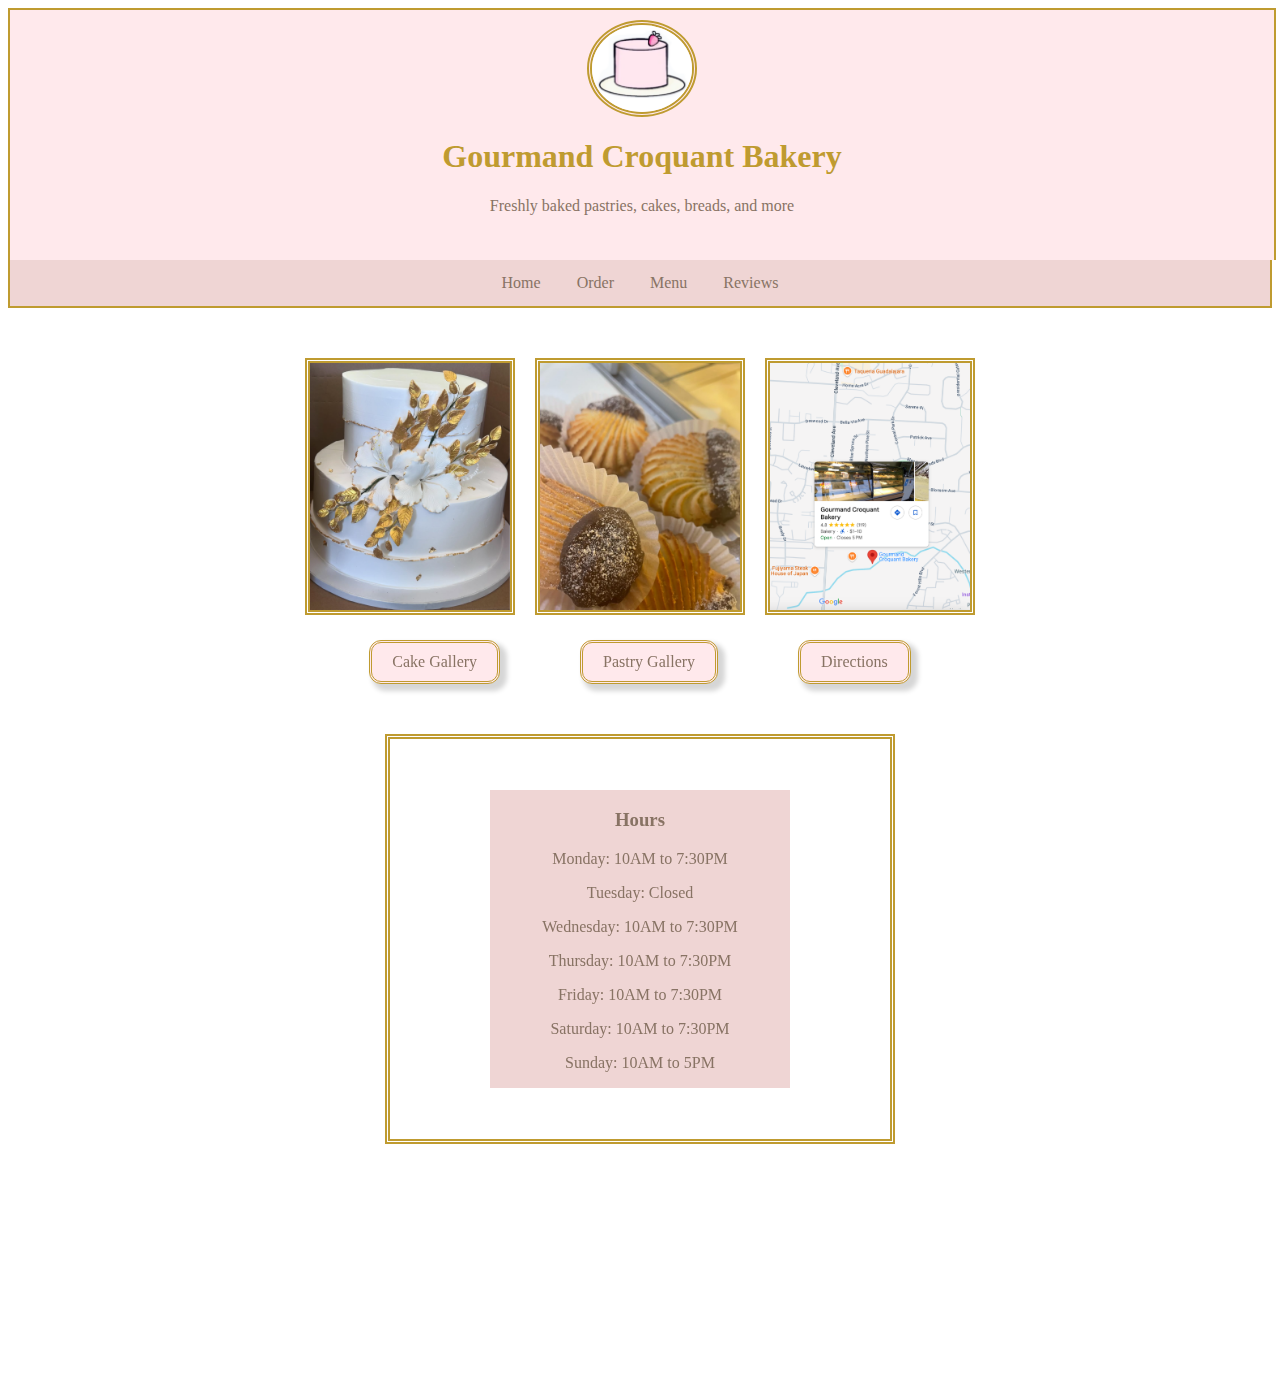
<file: index.html>
<!DOCTYPE html>
<html>
<head>
<meta charset="UTF-8">
<title>Gourmand Croquant Bakery</title>
<link rel="stylesheet" href="index.css"></link>
<link rel="stylesheet" href="https://cdnjs.cloudflare.com/ajax/libs/font-awesome/4.7.0/css/font-awesome.min.css">
</head>
<body>
<div class= "bg">

<div>
<img src="logo.png" class="circle">
</div>
<div class="title"><h1>Gourmand Croquant Bakery</h1>
<p class="sub" > Freshly baked pastries, cakes, breads, and more</p>
</div>
</div>
<nav>
    <ul>
        <li><a href="order.html">Home</a></li>
        <li><a href="order.html">Order</a></li>
        <li><a href="menu.html">Menu</a></li>
        <li><a href="https://www.google.com/search?sca_esv=8512dc6a21388a36&sxsrf=ANbL-n5r99liDb4oKJZcSkuWDDi3XWym6g:1768056489283&si=AL3DRZEsmMGCryMMFSHJ3StBhOdZ2-6yYkXd_doETEE1OR-qOftGU_Mpj50b5dR5xemwYbDczvbXWn-v86tyPYuBW5Y8nPY5ENkIIcrX-gcF610u3Jr4M5rf6pCvQdPAw71cE2uH4DqIFjUJ-JFOPlcZ7auiaS91rQ%3D%3D&q=Gourmand+Croquant+Bakery+Reviews&sa=X&ved=2ahUKEwj4-fHXm4GSAxWK4ckDHReVGBwQ0bkNegQIKRAD&biw=1440&bih=661&dpr=2&aic=0">Reviews</a></li>
    </ul>
</nav>
<div class="img-container scroll-reveal">
  <img src="cake.png" alt="Description 1">
  <img src="cookies.png" alt="Description 2">
  <img src="location.png" alt="Description 3">
</div>
<div class="button-container scroll-reveal">
  <a href="cakeGallery.html"> <button type="button" class="button">Cake Gallery</button></a>
  <a href="pastryGallery.html"><button type="button" class="button">Pastry Gallery</button></a>
  <a href = "https://maps.app.goo.gl/zR7fp9siHBKAAo1L6"> <button type="button" class="button">Directions</button></a>
</div>
<div class="box scroll-reveal"><div style= "background-color: #efd5d4; width: 300px; "><h3>Hours</h3><p>Monday: 10AM to 7:30PM</p><p>Tuesday: Closed</p><p> Wednesday: 10AM to 7:30PM </p><p> Thursday: 10AM to 7:30PM </p><p> Friday: 10AM to 7:30PM</p> <p>Saturday: 10AM to 7:30PM </p><p> Sunday: 10AM to 5PM </p></div></div>
<div class="footer scroll-reveal"><a href="https://www.instagram.com/gourmandcroquant.bakery/?hl=en" target="_blank"><i class="fa fa-instagram"></i></a><p>Follow us on Instagram!</p></div>
<script src="function.js"></script>
</body>
</html>
</file>
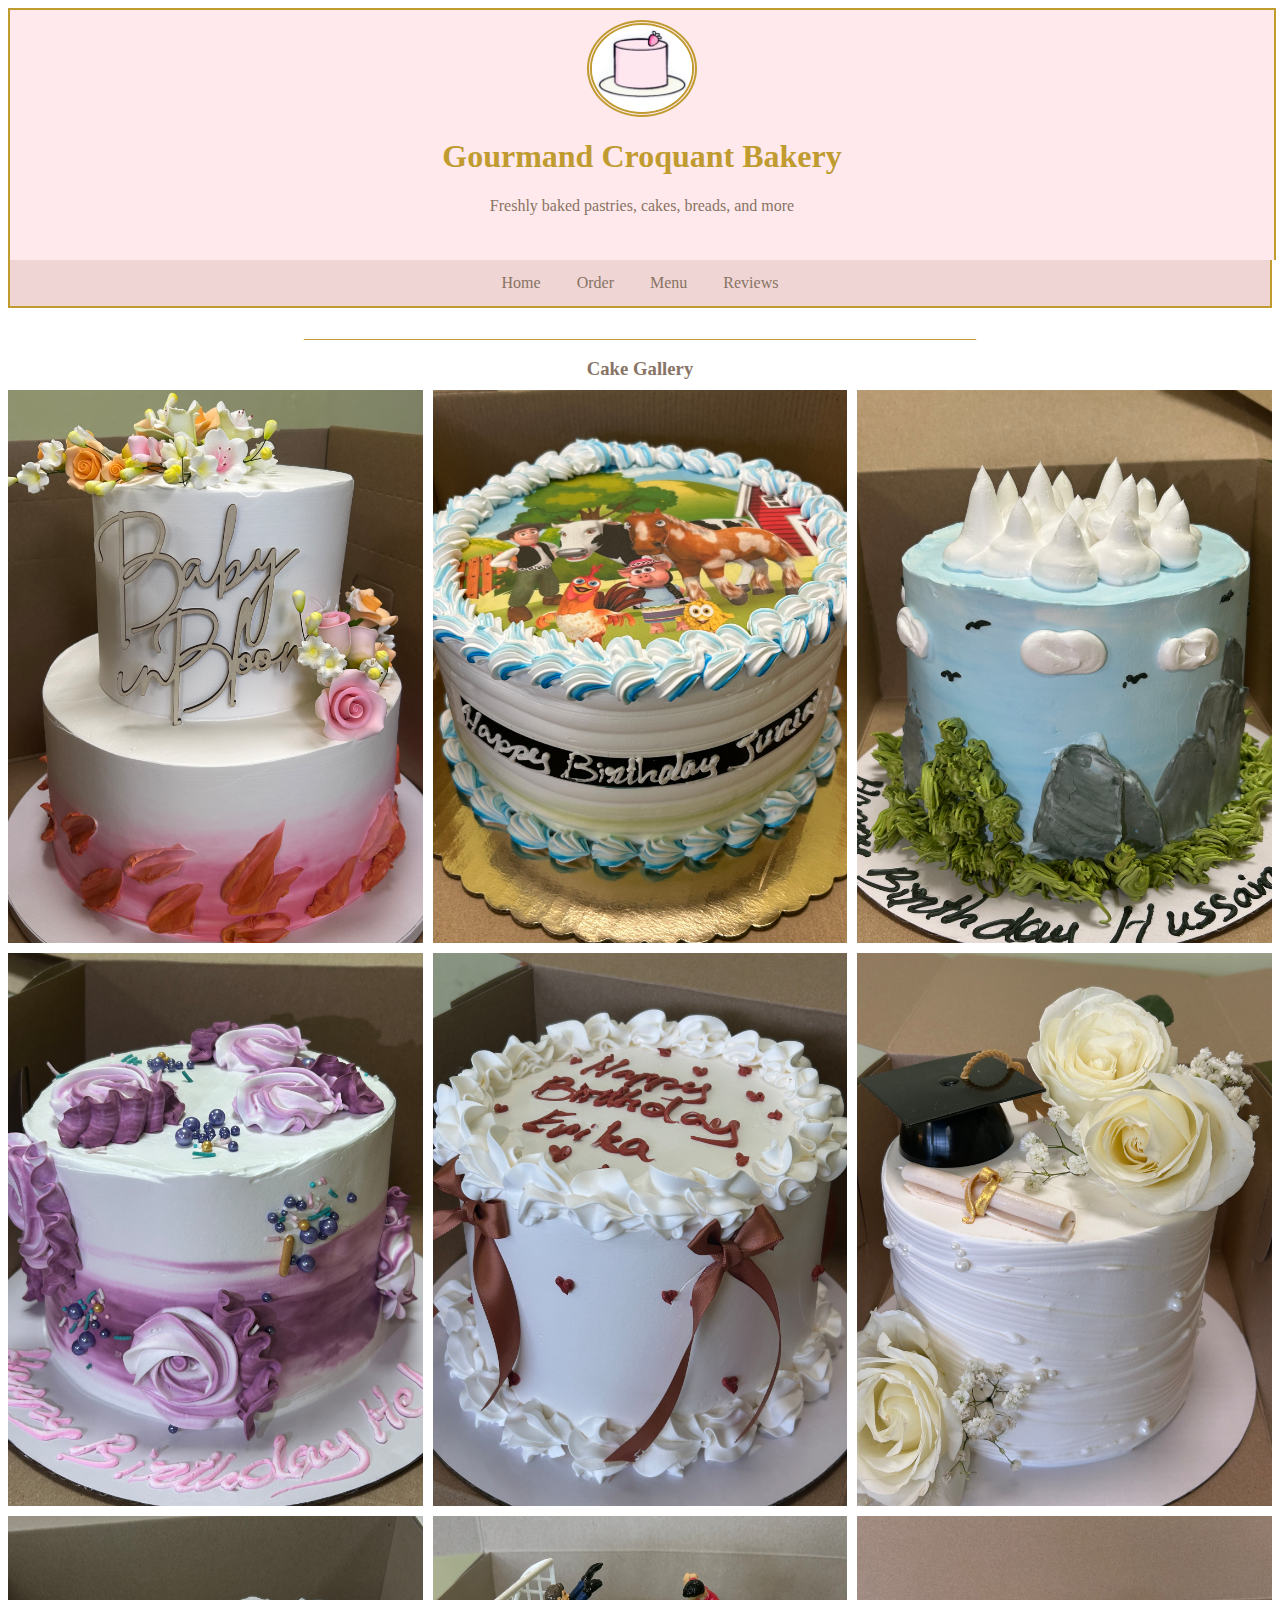
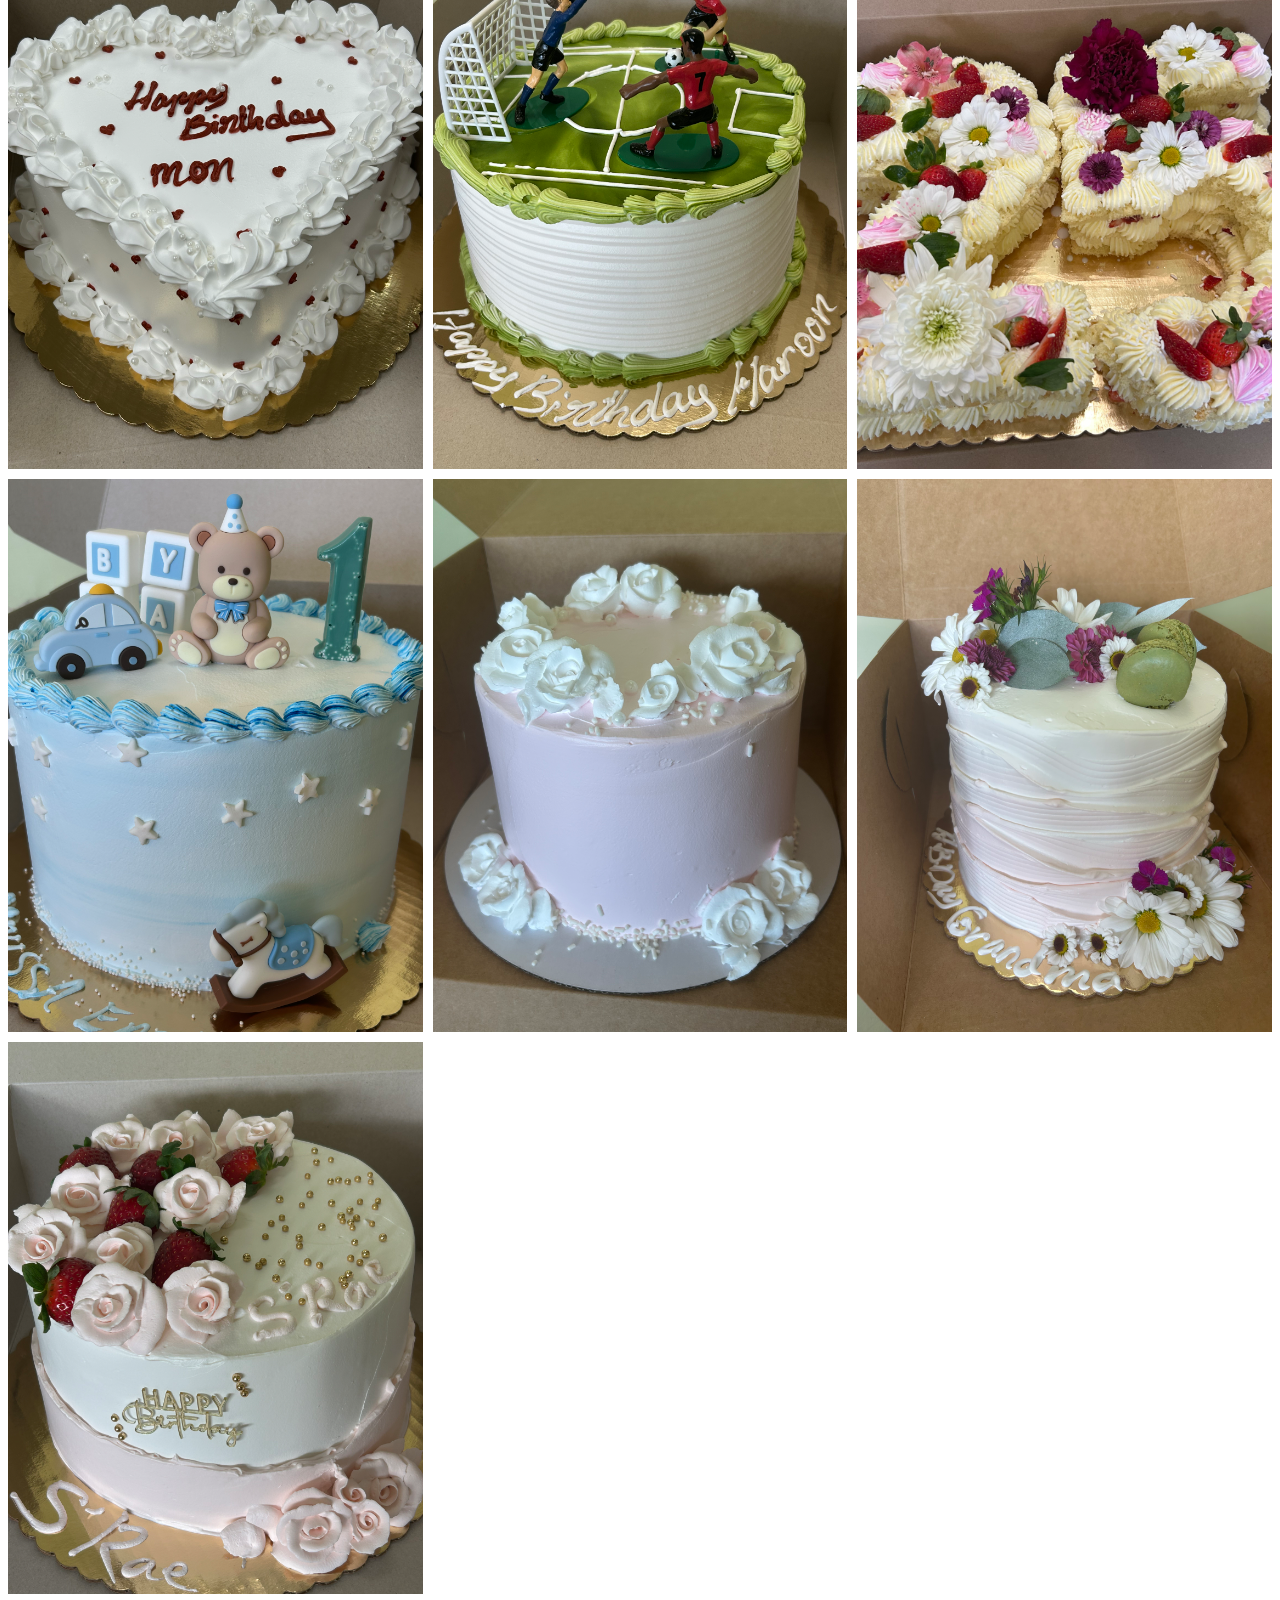
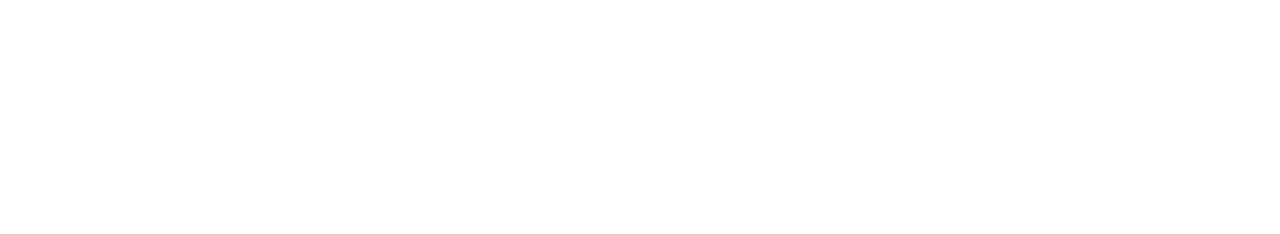
<file: cakeGallery.html>
<!DOCTYPE html>
<html>
<head>
<meta charset="UTF-8">
<title>Gourmand Croquant Bakery</title>
<link rel="stylesheet" href="index.css"></link>
<link rel="stylesheet" href="https://cdnjs.cloudflare.com/ajax/libs/font-awesome/4.7.0/css/font-awesome.min.css">
</head>
<body>
<div class= "bg">
<div>
<img src="logo.png" class="circle">
</div>
<div class="title"><h1>Gourmand Croquant Bakery</h1>
<p class="sub" > Freshly baked pastries, cakes, breads, and more</p>
</div>
</div>
<nav>
    <ul>
        <li><a href="index.html">Home</a></li>
        <li><a href="order.html">Order</a></li>
        <li><a href="menu.html">Menu</a></li>
        <li><a href="https://www.google.com/search?sca_esv=8512dc6a21388a36&sxsrf=ANbL-n5r99liDb4oKJZcSkuWDDi3XWym6g:1768056489283&si=AL3DRZEsmMGCryMMFSHJ3StBhOdZ2-6yYkXd_doETEE1OR-qOftGU_Mpj50b5dR5xemwYbDczvbXWn-v86tyPYuBW5Y8nPY5ENkIIcrX-gcF610u3Jr4M5rf6pCvQdPAw71cE2uH4DqIFjUJ-JFOPlcZ7auiaS91rQ%3D%3D&q=Gourmand+Croquant+Bakery+Reviews&sa=X&ved=2ahUKEwj4-fHXm4GSAxWK4ckDHReVGBwQ0bkNegQIKRAD&biw=1440&bih=661&dpr=2&aic=0">Reviews</a></li>
    </ul>
</nav>
<div class="title"><p>   ____________________________________________________________________________________       </p></div>
<h3 class="sub">Cake Gallery</h3>
<div class="image-grid-container">
    <div class="grid-item">
        <img src="IMG_8931.jpeg">
    </div>
    <div class="grid-item">
        <img src="IMG_8938.jpeg">
    </div>
    <div class="grid-item">
        <img src="IMG_8946.jpeg">
    </div>
       <div class="grid-item">
        <img src="IMG_8948.jpeg">
    </div>
       <div class="grid-item">
        <img src="IMG_8953.jpeg">
    </div>
       <div class="grid-item">
        <img src="IMG_8959.jpeg">
    </div>
       <div class="grid-item">
        <img src="IMG_8964.jpeg">
    </div>
       <div class="grid-item">
        <img src="IMG_8973.jpeg">
    </div>
       <div class="grid-item">
        <img src="IMG_8975.jpeg">
    </div>
       <div class="grid-item">
        <img src="IMG_8978.jpeg">
    </div>
       <div class="grid-item">
        <img src="IMG_8980.jpeg">
    </div>
       <div class="grid-item">
        <img src="IMG_8987.jpeg">
    </div>
       <div class="grid-item">
        <img src="IMG_8988.jpeg">
    </div>
    </div>
    <br><br>
    <div class="footer scroll-reveal"><a href="https://www.instagram.com/gourmandcroquant.bakery/?hl=en" target="_blank"><i class="fa fa-instagram"></i></a><p>Follow us on Instagram!</p></div>
<script src="function.js"></script>
</body>
</html>
</file>
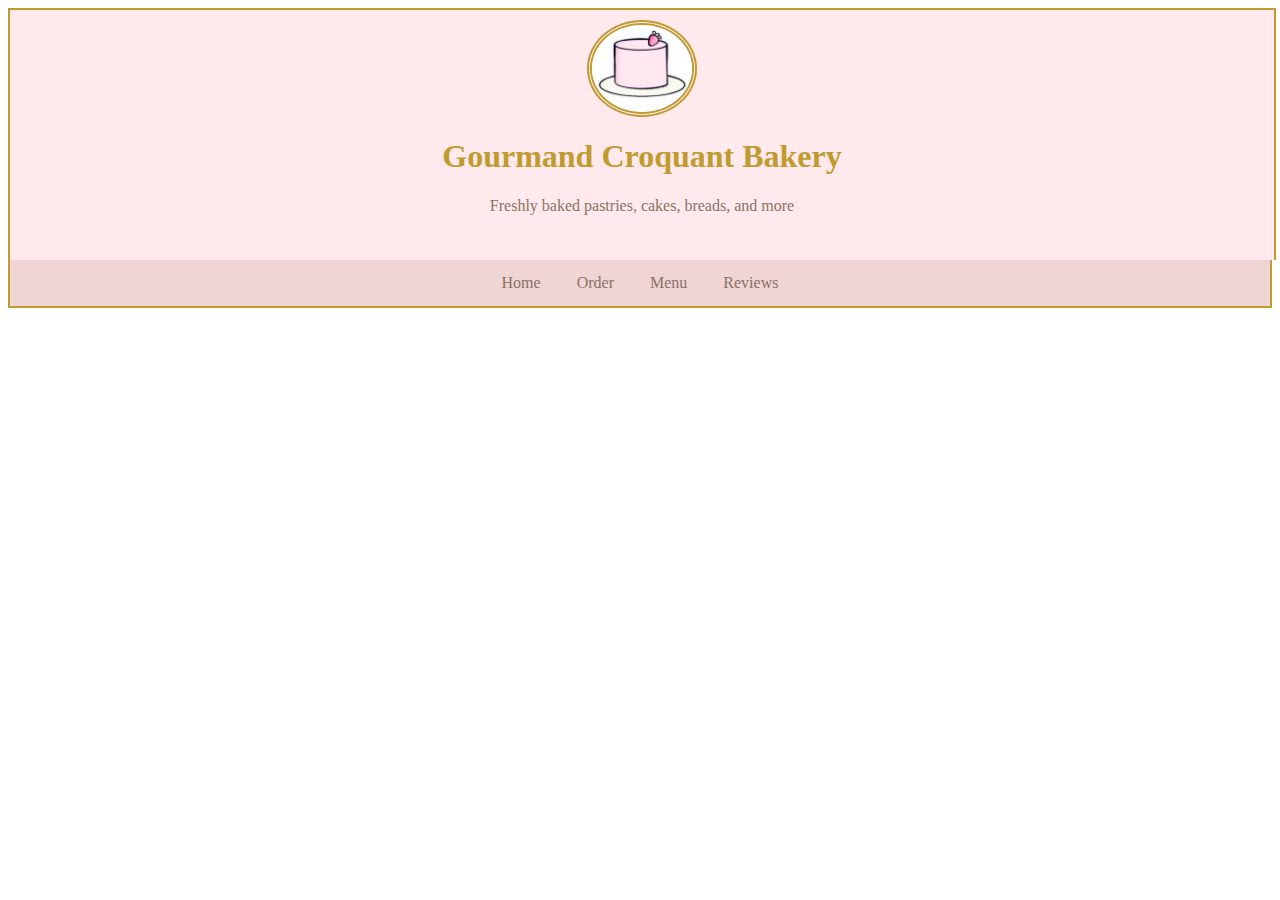
<file: menu.html>
<!DOCTYPE html>
<html>
<head>
<meta charset="UTF-8">
<title>Gourmand Croquant Bakery</title>
<link rel="stylesheet" href="index.css"></link>
</head>
<body>
<div class= "bg">
<div>
<img src="logo.png" class="circle">
</div>
<div class="title"><h1>Gourmand Croquant Bakery</h1>
<p class="sub" > Freshly baked pastries, cakes, breads, and more</p>
</div>
</div>
<nav>
    <ul>
        <li><a href="index.html">Home</a></li>
        <li><a href="order.html">Order</a></li>
        <li><a href="menu.html">Menu</a></li>
        <li><a href="https://www.google.com/search?sca_esv=8512dc6a21388a36&sxsrf=ANbL-n5r99liDb4oKJZcSkuWDDi3XWym6g:1768056489283&si=AL3DRZEsmMGCryMMFSHJ3StBhOdZ2-6yYkXd_doETEE1OR-qOftGU_Mpj50b5dR5xemwYbDczvbXWn-v86tyPYuBW5Y8nPY5ENkIIcrX-gcF610u3Jr4M5rf6pCvQdPAw71cE2uH4DqIFjUJ-JFOPlcZ7auiaS91rQ%3D%3D&q=Gourmand+Croquant+Bakery+Reviews&sa=X&ved=2ahUKEwj4-fHXm4GSAxWK4ckDHReVGBwQ0bkNegQIKRAD&biw=1440&bih=661&dpr=2&aic=0">Reviews</a></li>
    </ul>
</nav>
</body>
</html>
</file>
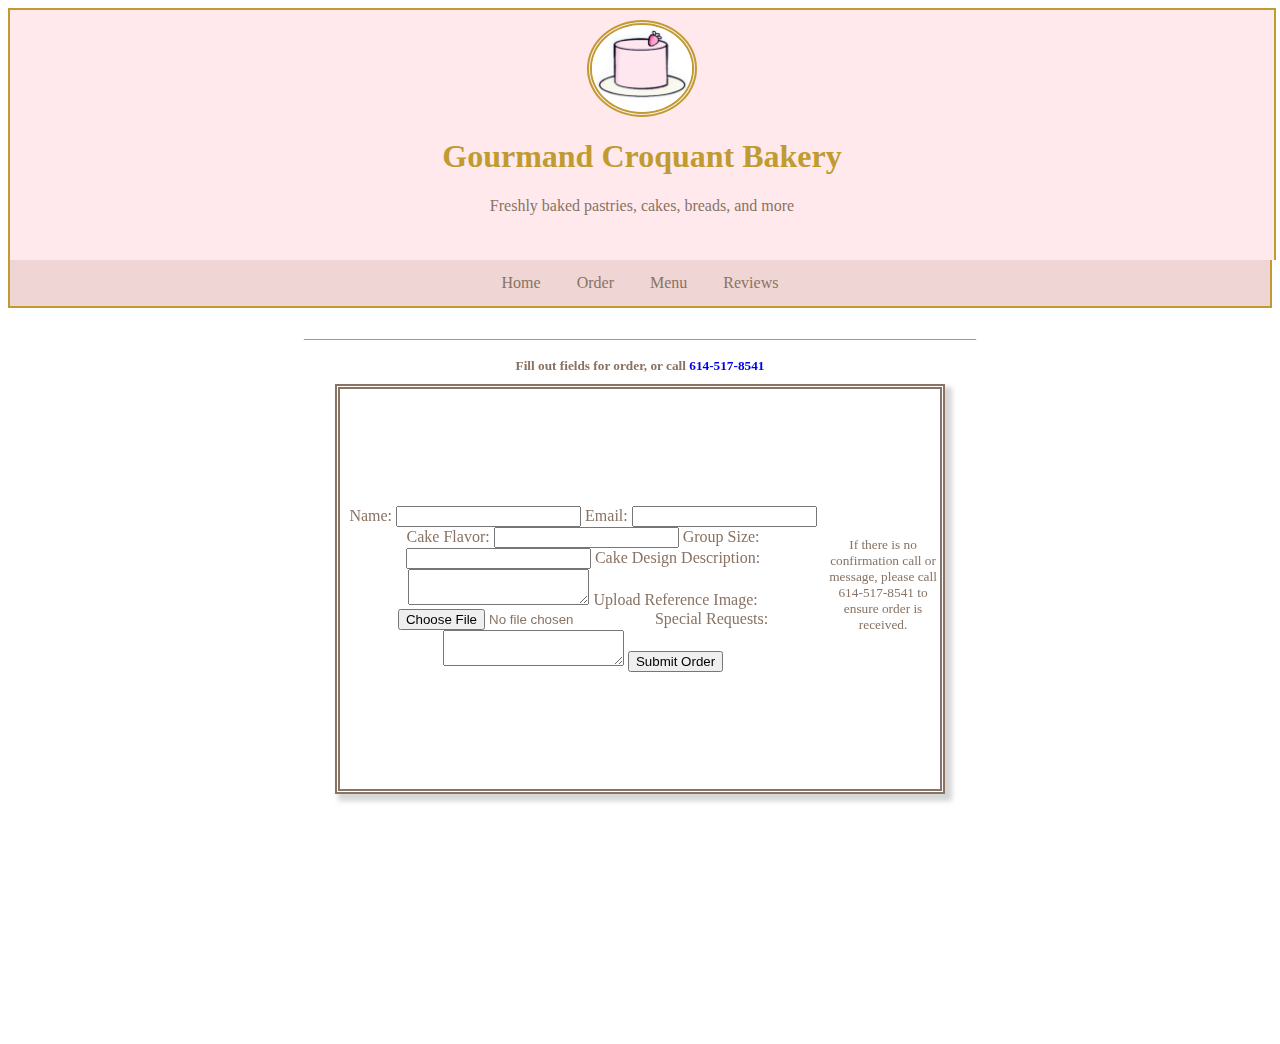
<file: order.html>
<!DOCTYPE html>
<html>
<head>
<meta charset="UTF-8">
<title>Gourmand Croquant Bakery</title>
<link rel="stylesheet" href="index.css"></link>
<link rel="stylesheet" href="https://cdnjs.cloudflare.com/ajax/libs/font-awesome/4.7.0/css/font-awesome.min.css">
</head>
<body>

<div class= "bg">
<div>
<img src="logo.png" class="circle">
</div>
<div class="title"><h1>Gourmand Croquant Bakery</h1>
<p class="sub" > Freshly baked pastries, cakes, breads, and more</p>
</div>
</div>
<nav>
    <ul>
        <li><a href="index.html">Home</a></li>
        <li><a href="order.html">Order</a></li>
        <li><a href="menu.html">Menu</a></li>
        <li><a href="https://www.google.com/search?sca_esv=8512dc6a21388a36&sxsrf=ANbL-n5r99liDb4oKJZcSkuWDDi3XWym6g:1768056489283&si=AL3DRZEsmMGCryMMFSHJ3StBhOdZ2-6yYkXd_doETEE1OR-qOftGU_Mpj50b5dR5xemwYbDczvbXWn-v86tyPYuBW5Y8nPY5ENkIIcrX-gcF610u3Jr4M5rf6pCvQdPAw71cE2uH4DqIFjUJ-JFOPlcZ7auiaS91rQ%3D%3D&q=Gourmand+Croquant+Bakery+Reviews&sa=X&ved=2ahUKEwj4-fHXm4GSAxWK4ckDHReVGBwQ0bkNegQIKRAD&biw=1440&bih=661&dpr=2&aic=0">Reviews</a></li>
    </ul>
</nav>
<div class="title"><p>   ____________________________________________________________________________________       </p></div>
<h5 class ="sub scroll-reveal">Fill out fields for order, or call <a href= "tel:+1-614-517-8541" style= " text-decoration: none;">614-517-8541</a></h5>
<div class ="box1 scroll-reveal">
<form
  action="https://formspree.io/f/mdaenbpj"
  method="POST"
  enctype="multipart/form-data"
>

  <label>
    Name:
    <input type="text" name="name" required>
  </label>

  <label>
    Email:
    <input type="email" name="email" required>
  </label>

  <label>
    Cake Flavor:
    <input type="text" name="cakeFlavor">
  </label>

  <label>
    Group Size:
    <input type="number" name="groupSize">
  </label>

  <label>
    Cake Design Description:
    <textarea name="cakeDesign"></textarea>
  </label>

  <label>
    Upload Reference Image:
    <input type="file" name="cakeDesignFile" accept="image/*">
  </label>

  <label>
    Special Requests:
    <textarea name="specialRequest"></textarea>
  </label>

  <button type="submit">Submit Order</button>
</form><br><br>
        <small class ="sub">If there is no confirmation call or message, please call 614-517-8541 to ensure order is received. </small>
    </form>
    </div>
    <br><br>
    <div class="footer scroll-reveal"><a href="https://www.instagram.com/gourmandcroquant.bakery/?hl=en" target="_blank"><i class="fa fa-instagram"></i></a><p>Follow us on Instagram!</p></div>
<script src="function.js"></script>
</body>
</html>
</file>
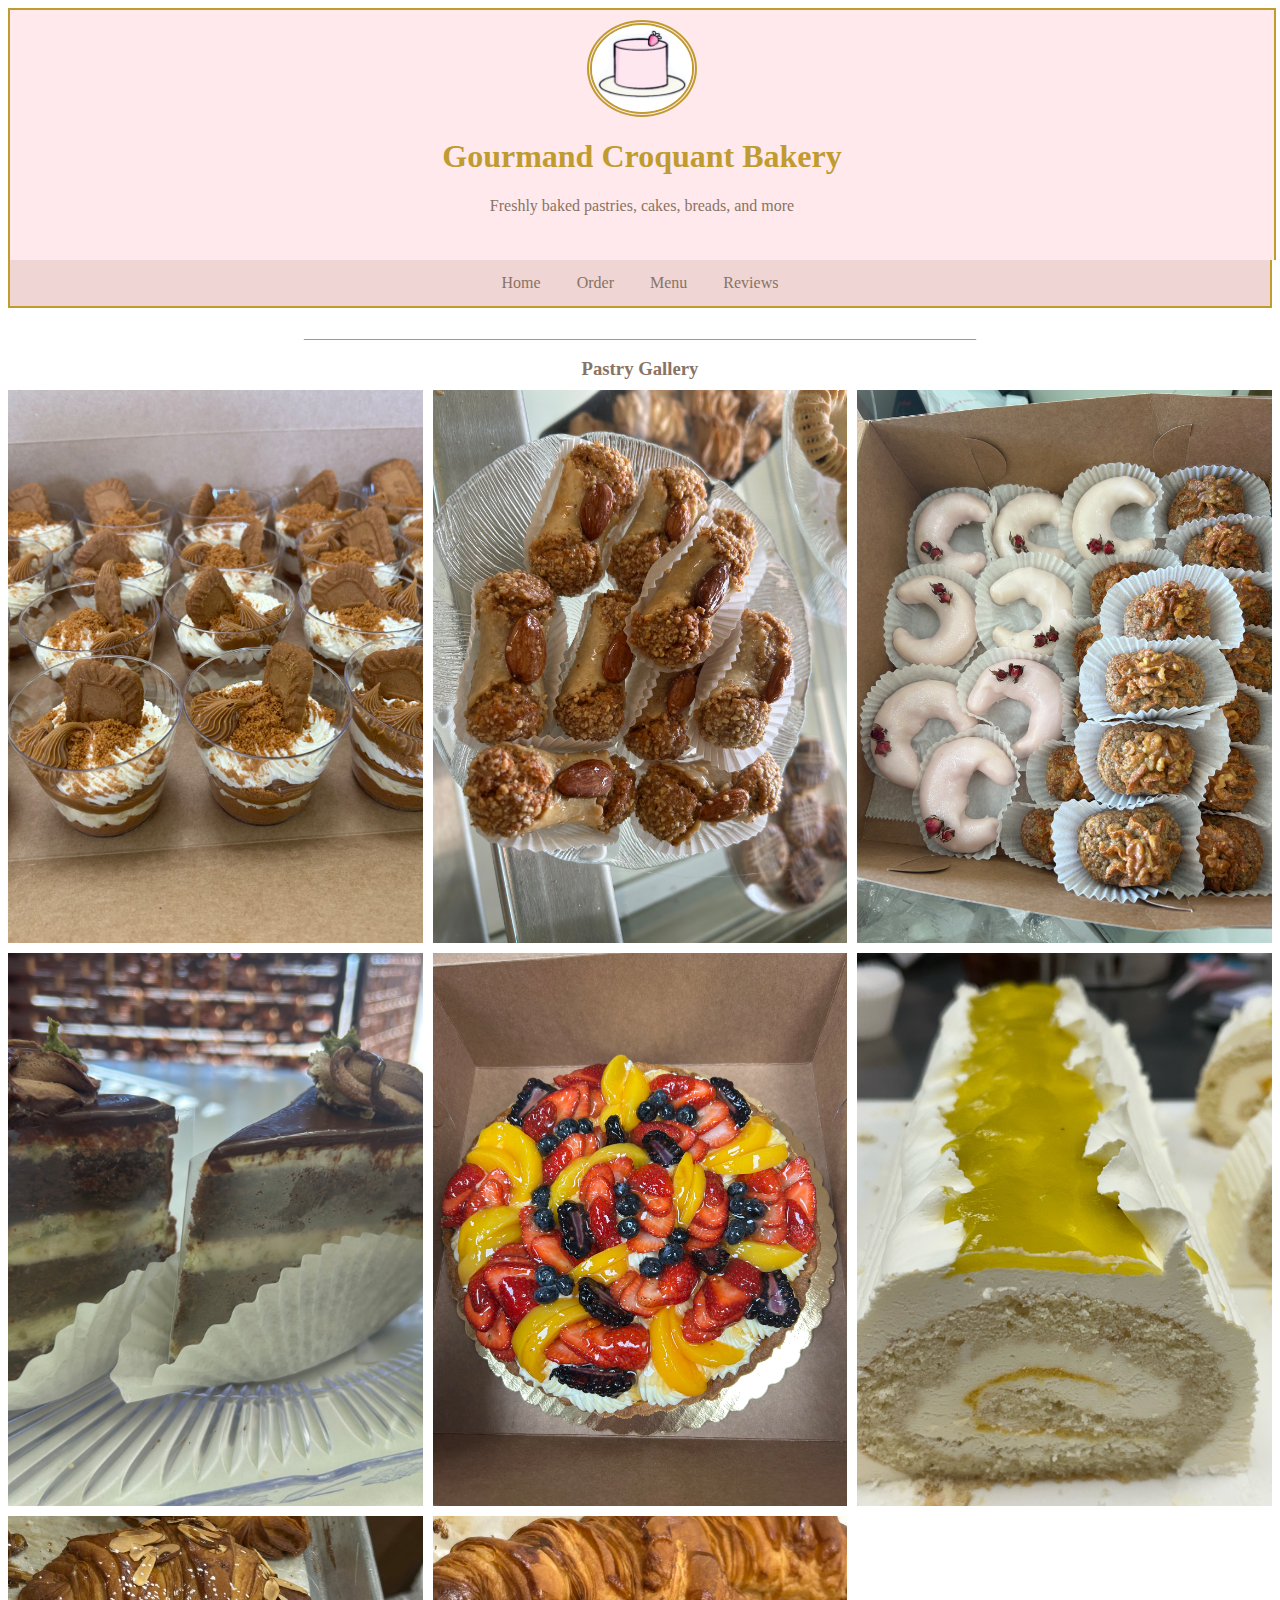
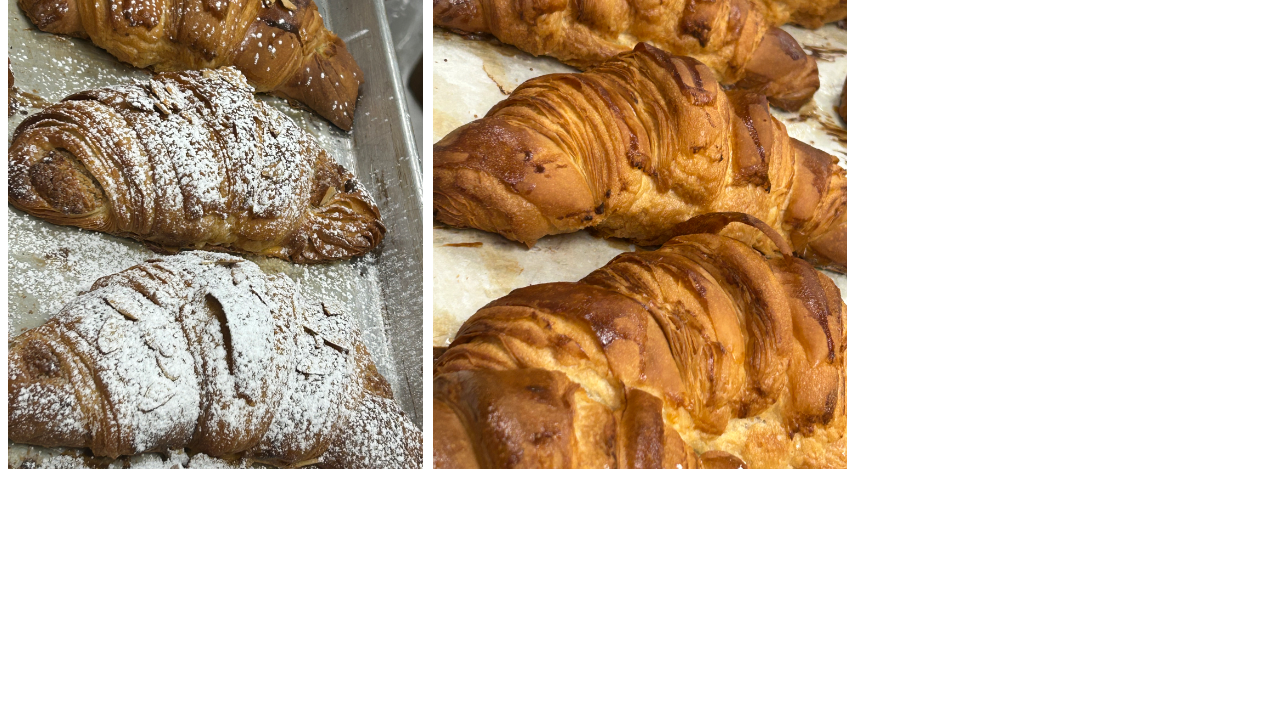
<file: pastryGallery.html>
<!DOCTYPE html>
<html>
<head>
<meta charset="UTF-8">
<title>Gourmand Croquant Bakery</title>
<link rel="stylesheet" href="index.css"></link>
<link rel="stylesheet" href="https://cdnjs.cloudflare.com/ajax/libs/font-awesome/4.7.0/css/font-awesome.min.css">
</head>
<body>
<div class= "bg">
<div>
<img src="logo.png" class="circle">
</div>
<div class="title"><h1>Gourmand Croquant Bakery</h1>
<p class="sub" > Freshly baked pastries, cakes, breads, and more</p>
</div>
</div>
<nav>
    <ul>
        <li><a href="index.html">Home</a></li>
        <li><a href="order.html">Order</a></li>
        <li><a href="menu.html">Menu</a></li>
        <li><a href="https://www.google.com/search?sca_esv=8512dc6a21388a36&sxsrf=ANbL-n5r99liDb4oKJZcSkuWDDi3XWym6g:1768056489283&si=AL3DRZEsmMGCryMMFSHJ3StBhOdZ2-6yYkXd_doETEE1OR-qOftGU_Mpj50b5dR5xemwYbDczvbXWn-v86tyPYuBW5Y8nPY5ENkIIcrX-gcF610u3Jr4M5rf6pCvQdPAw71cE2uH4DqIFjUJ-JFOPlcZ7auiaS91rQ%3D%3D&q=Gourmand+Croquant+Bakery+Reviews&sa=X&ved=2ahUKEwj4-fHXm4GSAxWK4ckDHReVGBwQ0bkNegQIKRAD&biw=1440&bih=661&dpr=2&aic=0">Reviews</a></li>
    </ul>
</nav>
<div class="title"><p>   ____________________________________________________________________________________       </p></div>
<h3 class="sub">Pastry Gallery</h3>
<div class="image-grid-container">
    <div class="grid-item">
        <img src="IMG_7694.jpeg">
    </div>
    <div class="grid-item">
        <img src="IMG_7725.jpeg">
    </div>
    <div class="grid-item">
        <img src="IMG_8261.jpeg">
    </div>
     <div class="grid-item">
        <img src="IMG_8518.jpeg">
    </div>
     <div class="grid-item">
        <img src="IMG_8672.jpeg">
    </div>
     <div class="grid-item">
        <img src="IMG_8710.jpeg">
    </div>
     <div class="grid-item">
        <img src="IMG_8713.jpeg">
    </div>
     <div class="grid-item">
        <img src="IMG_8714.jpeg">
    </div>
</div>
 <br><br>
<div class="footer scroll-reveal"><a href="https://www.instagram.com/gourmandcroquant.bakery/?hl=en" target="_blank"><i class="fa fa-instagram"></i></a><p>Follow us on Instagram!</p></div>
<script src="function.js"></script>
</body>
</html>
</file>
<file: index.css>
@charset "UTF-8";
.title{
	font-family: "Georgia"; 
	color: #bf9b30;	
	text-align: center; 
	margin-top: 10px;
	margin-bottom: 10px;
	 
}
.sub{
	margin-top:1px; 
	margin-bottom: 10px;
	font-family: "Georgia";
	color: #887364;  
	text-align: center; 
}
.bg{
	background-color: #ffe9ec;
	height: 250px;
    width:100%;
    position: sticky;
    justify-content: center;
    align-items: center;
    border-top:2px solid #bf9b30;
    border-left:2px solid #bf9b30;
    border-right:2px solid #bf9b30;
	}
.circle{
	border-radius: 70%;
	border-style: double;
	border-width: 5px;
    border-color: #bf9b30; 
    object-fit: cover;
    width: 100px;
    height: auto;
    display: block;
    margin-left: auto;
    margin-right: auto;
    margin-top:10px;
    margin-bottom: 10px;
}
.img-container {
  display: flex;
  justify-content: center;
  gap: 20px; 
  margin-top: 50px;
}
.button-container {
  display: flex;
  justify-content: center;
  gap: 80px; 
  margin-top: 25px;
}

.img-container img {
  width: 200px;
  height: auto;
  border-style: double;
  border-width: 5px;
  border-color: #bf9b30; 
}
.button{
	font-family: "Georgia"; 
    color: #887364; 
	background-color:#ffe9ec;
	cursor: pointer; 
	padding: 10px 20px;
    font-size: 1em ;
    border-radius: 12px; 
    border-style:double;
    border-width: 3px;
    border-color: #bf9b30; 
    box-shadow: 5px 5px 5px 2px #d6d6d6; 
}
.button:hover {
    background-color: #efd5d4;
    color: #8a7023; 
}

ul {
    list-style-type: none;
    margin: 0;
    padding: 0;
    overflow: hidden;
    background-color: #efd5d4;
    text-align: center; 
    border-bottom:2px solid #bf9b30;
    border-left:2px solid #bf9b30;
    border-right:2px solid #bf9b30;
    
}

li {
    display: inline-block;
    
}

li a {
    font-family: "Georgia"; 
    display: block; 
    color: #887364;
    text-align: center;
    padding: 14px 16px;
    text-decoration: none;
}

li a:hover {
    background-color: #bf9b30;
    color:white;
}
.box{
	height:400px; 
	width:500px; 
	display: flex;
    justify-content: center; 
    align-items: center; 
	margin-left: auto;
    margin-right: auto;
    margin-top: 50px; 
    margin-bottom:50px; 
    text-align: center; 
    border-style:double;
    border-width: 5px;
    border-color: #bf9b30;
    font-family: "Georgia"; 
    color: #887364;
    
	
}
.footer{
	font-family: "Georgia";
	color: #887364;
	background-color:#efd5d4;
	height: 150px;
    width:100%;
    display: flex;
    justify-content: center; 
    align-items: center;
    border:2px solid #bf9b30;
    text-align: center;
}
.fa-instagram {
    font-size: 30px;
    color: #c32aa3; 
    padding: 10px; 
    text-decoration: none;
  }
  .fa-instagram:hover {
    opacity: 0.7;
  }
  .box1{
    height:400px; 
    width:600px; 
    display: flex;
    justify-content: center; 
    align-items: center; 
    margin-left: auto;
    margin-right: auto;
    margin-top: 10px; 
    margin-bottom:10px; 
    text-align: center; 
    border-style: double;
    border-width: 5px;
    border-color: #bf9b30
    font-family: "Georgia"; 
    color: #887364;
    box-shadow: 5px 5px 5px 2px #d6d6d6; 
    
}
.scroll-reveal {
    opacity: 0;
    transform: translateY(50px);
    transition: opacity 0.6s ease-out, transform 0.6s ease-out; 
    filter: blur(4px); 
}

.scroll-reveal.is-visible {
    opacity: 1;
    transform: translateY(0);
    filter: blur(0);
}
.image-grid-container {
    display: grid; /* Defines the element as a grid container */
    grid-template-columns: repeat(3, 1fr); /* Creates 3 equal-width columns */
    gap: 10px; /* Adds space (gutters) between grid items */
}

.grid-item img {
    width: 100%;
    height: 100%;
    object-fit: cover; 
    display: block; 
}
</file>
